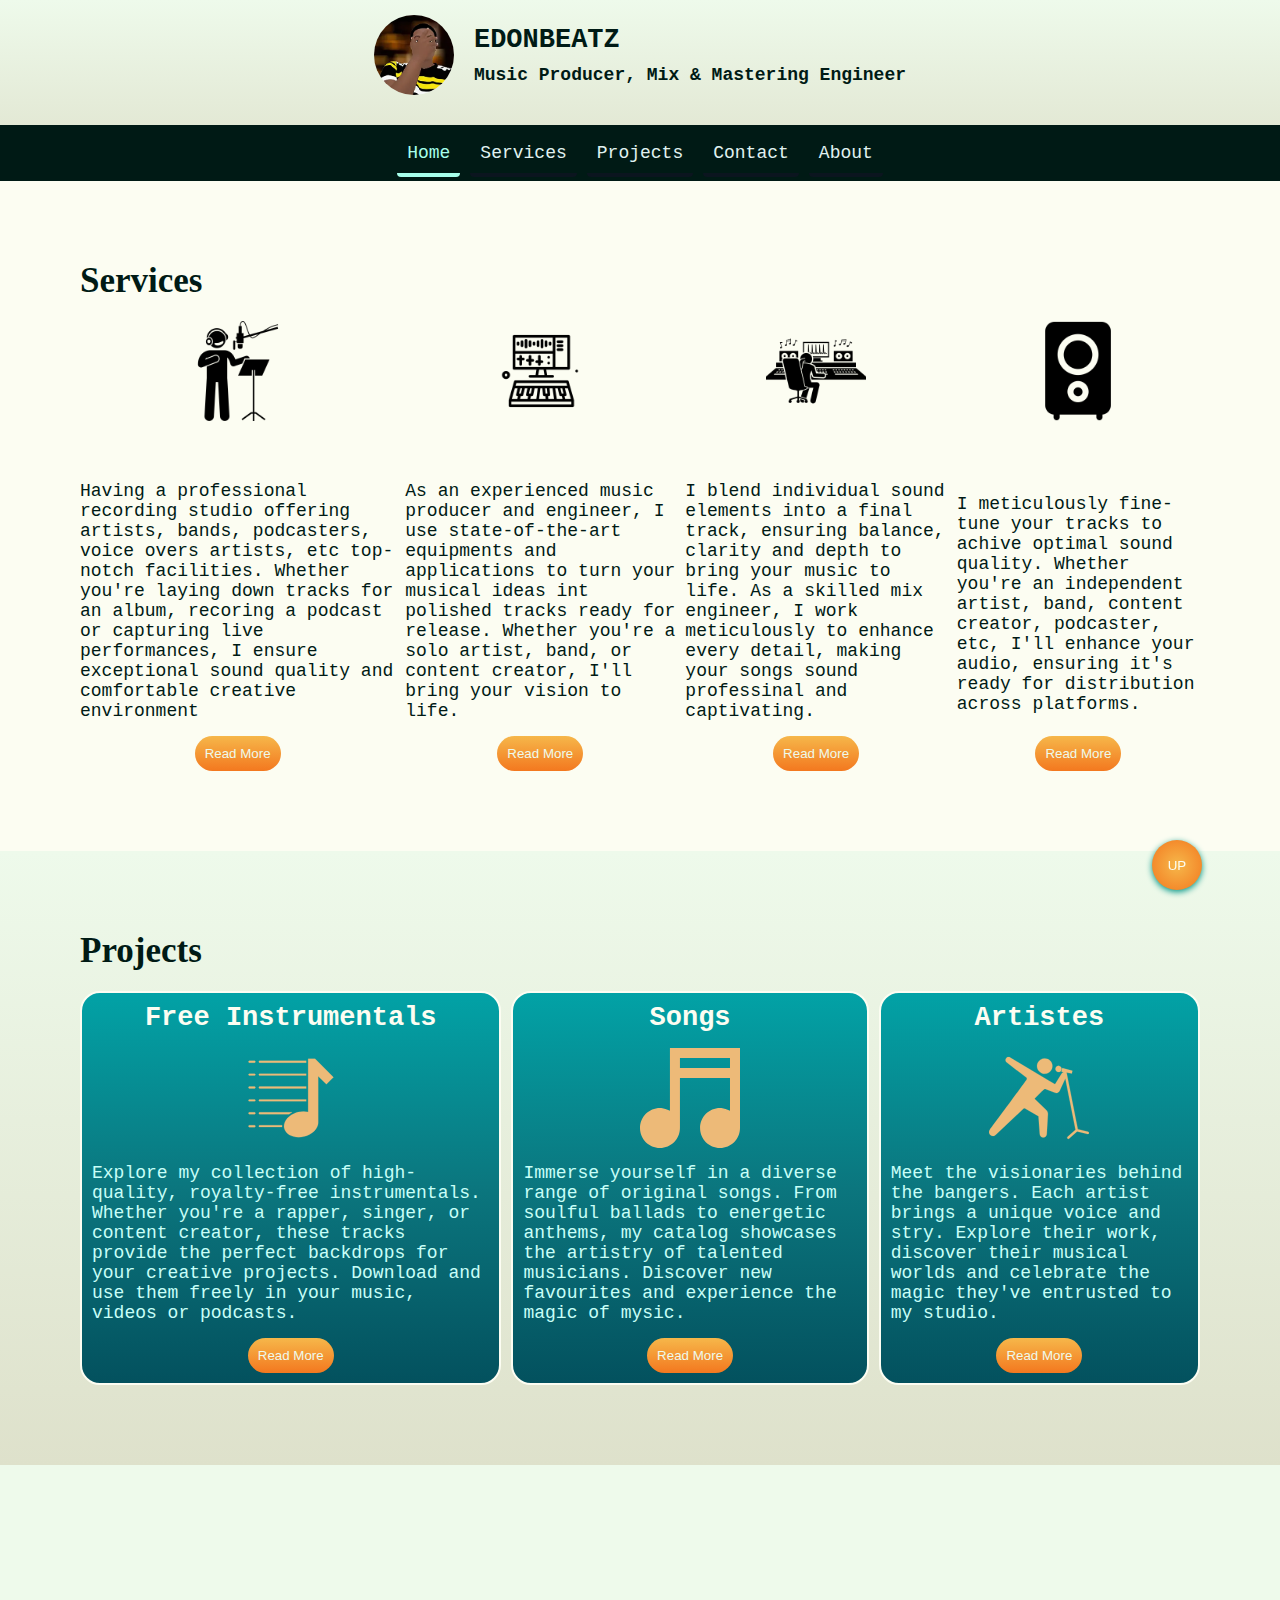
<file: index.html>
<!DOCTYPE html>
<html lang="en">
<head>
    <meta charset="UTF-8">
    <meta name="viewport" content="width=device-width, initial-scale=1.0">
    <title>Edonbeatz</title>
    <link rel="icon" type="image/x-icon" href="images/logo-edonbeatz.webp">
    <link rel="stylesheet" href="style.css">
</head>
<body>
    <div id="wrapper" class="wrapper" >
        <nav class="containerC nav bg-dark" id="nav">
            <div class="containerR logoSect">
                <img class="me" src="images/me.webp" width="80px" alt="Edonbeatz Logo">
                <div class="containerC">
                    <h2>EDONBEATZ</h2>
                    <h4>Music Producer, Mix & Mastering Engineer</h4>
                </div>
            </div>
            <ul class="navbar containerR">
                <li class="navItem"><a href="index.html" class="navLink linkActive">Home</a></li>
                <li class="navItem"><a href="services.html" class="navLink">Services</a></li>
                <li class="navItem"><a href="projects.html" class="navLink">Projects</a></li>
                <li class="navItem"><a href="contact.html" class="navLink">Contact</a></li>
                <li class="navItem"><a href="about.html" class="navLink">About</a></li>
            </ul>
            <button class="toggle-button" onclick="toggleMenu(this)">
                <div class="bar"></div>
                <div class="bar"></div>
                <div class="bar"></div>
            </button>
        </nav>
        <div class="containeC sect bg-light" id="services">
            <h3 class="sectTitle">Services</h3>
            <div class="containerR gridCont">
                <div class="gridItem containerC">
                    <img src="images/voice.png" height="100" width="100" alt="" class="gridImg">
                    <h2 class="gridItemTitle">Recording</h2>
                    <p class="gridItemDesc">Having a professional recording studio offering artists, bands, podcasters, voice overs artists, etc top-notch facilities. 
                        Whether you're laying down tracks for an album, recoring a podcast or capturing live performances, I ensure exceptional sound quality and comfortable creative environment
                    </p>
                    <button class="btnProdReadMore btnReadMore" onclick="document.location.href='services.html#services-recording'">Read More</button>
                </div>
                <div class="gridItem containerC">
                    <img src="images/production.png" height="100" width="100" alt="" class="gridImg">
                    <h2 class="gridItemTitle">Music Production</h2>
                    <p class="gridItemDesc">As an experienced music producer and engineer, I use state-of-the-art equipments and applications to turn your musical ideas int polished tracks ready for release.
                        Whether you're a solo artist, band, or content creator, I'll bring your vision to life.
                    </p>
                    <button class="btnProdReadMore btnReadMore" onclick="document.location.href='services.html#services-production'">Read More</button>
                </div>
                <div class="gridItem containerC">
                    <img src="images/music.png" height="100" width="100" alt="" class="gridImg">
                    <h2 class="gridItemTitle">Mixing</h2>
                    <p class="gridItemDesc">I blend individual sound elements into a final track, ensuring balance, clarity and depth to bring your music to life. As a skilled mix engineer, 
                        I work meticulously to enhance every detail, making your songs sound professinal and captivating.</p>
                    <button class="btnProdReadMore btnReadMore" onclick="document.location.href='services.html#services-mixing'">Read More</button>
                </div>
                <div class="gridItem containerC">
                    <img src="images/woofer-icon.png" height="100" width="100" alt="" class="gridImg">
                    <h2 class="gridItemTitle">Mastering</h2>
                    <p class="gridItemDesc">I meticulously fine-tune your tracks to achive optimal sound quality. 
                        Whether you're an independent artist, band, content creator, podcaster, etc, I'll enhance your audio, ensuring it's ready for distribution across platforms.
                    </p>
                    <button class="btnProdReadMore btnReadMore" onclick="document.location.href='services.html#services-mastering'">Read More</button>
                </div>
            </div>
        </div>
        <div class="containeC sect bg-dark" id="projects">
            <h3 class="sectTitle">Projects</h3>
            <div class="containerR gridCont">
                <div class="gridItem containerC">
                    <div class="containerR gridItemTitleCont">
                        <h2 class="gridItemTitle">Free Instrumentals</h2>
                    </div>
                    <img src="images/audio-melody-music-9-svgrepo-com.svg" height="100" width="100" alt="" class="gridImg">
                    <p class="gridItemDesc">Explore my collection of high-quality, royalty-free instrumentals. Whether you're a rapper, singer, or content creator, these tracks provide the perfect backdrops for your creative projects. 
                        Download and use them freely in your music, videos or podcasts.</p>
                    <button onclick="document.location.href='projects.html#proj-free-inst'" class="btnProdReadMore btnReadMore">Read More</button>
                </div>
                <div class="gridItem containerC">
                    <div class="containerR gridItemTitleCont">
                        <h2 class="gridItemTitle">Songs</h2>
                    </div>
                    <img src="images/music-995-svgrepo-com.svg" height="100" width="100" alt="" class="gridImg">
                    <p class="gridItemDesc">Immerse yourself in a diverse range of original songs. From soulful ballads to energetic anthems, my catalog showcases the artistry of talented musicians.
                        Discover new favourites and experience the magic of mysic.
                    </p>
                    <button onclick="document.location.href='projects.html#proj-songs'" class="btnProdReadMore btnReadMore">Read More</button>
                </div>
                <div class="gridItem containerC">
                    <div class="containerR gridItemTitleCont">
                        <h2 class="gridItemTitle">Artistes</h2>
                    </div>
                    <img src="images/musician-svgrepo-com.svg" height="100" width="100" alt="" class="gridImg">
                    <p class="gridItemDesc">Meet the visionaries behind the bangers. Each artist brings a unique voice and stry. Explore their work, discover their musical worlds and celebrate the magic they've entrusted to my studio.</p>
                    <button onclick="document.location.href='projects.html#proj-artistes'" class="btnProdReadMore btnReadMore">Read More</button>
                </div>
            </div>
        </div>
        <div class="containeC sect bg-light" id="contact">
            <h3 class="sectTitle">Check me out on all platforms...</h3>
            <p>Connect with me across various platforms to stay updated on my latest project releases, behind-the-scenes contents, and exclusive previews.
                Lets create something amazing together!
            </p>
            <div class="containerR gridCont">
                <div class="gridItem containerC">
                    <a href="https://www.soundcloud.com/edonbeatz" class="contactLink containerR">
                        <img src="images/soundcloud-rounded-svgrepo-com.svg" width="32" alt="SoundCloud icon">
                        SoundCloud
                    </a>
                </div>
                <div class="gridItem containerC">
                    <a href="https://www.youtube.com/@edonbeatz" class="contactLink containerR">
                        <img src="images/youtube-168-svgrepo-com.svg" width="32" alt="">
                        Youtube
                    </a>
                </div>
                <div class="gridItem containerC">
                    <a href="https://www.instagram.com/edonbeatz" class="contactLink containerR">
                        <img src="images/instagram-rounded-svgrepo-com.svg" width="32" alt="">
                        Instagram
                    </a>
                </div>
                <div class="gridItem containerC">
                    <a href="https://www.facebook.com/edonbeatz" class="contactLink containerR">
                        <img src="images/social-facebook-svgrepo-com.svg" width="32" alt="">
                        Facebook
                    </a>
                </div>
                <div class="gridItem containerC">
                    <a href="https://www.x.com/edonbeatz" class="contactLink containerR">
                        <img src="images/social-twitter-svgrepo-com.svg" width="32" alt="">
                        X (Twitter)
                    </a>
                </div>
                <div class="gridItem containerC">
                    <a href="https://wa.me/233553246379" class="contactLink containerR">
                        <img src="images/whatsapp-128-svgrepo-com.svg" width="32" alt="">
                        Whatsapp
                    </a>
                </div>
                <div class="gridItem containerC">
                    <a href="https://www.tiktok.com/@edonbeatz" class="contactLink containerR">
                        <img src="images/tiktok-logo-logo-svgrepo-com.svg" width="32" alt="">
                        Tiktok
                    </a>
                </div>
            </div>
            <p>Phone: +233 55 324 6379, +233 54 038 8118</p>
            <p>Email: <a href="mailto:edonbeatz1@gmail.com" class="contactLink">edonbeatz1@gmail.com</a></p>
        </div>
        <footer class="containerC sect footerColors" >
            <div class="containerR gridCont">
                <div class="gridItem containerC">
                    <h2 class="gridItemTitle">About</h2>
                    <p class="gridItemDesc">Discover the story behind my passion for music and sound in general. From humble beginnings to a thriving studio, I've dedicated myself to creating exceptional sound experiences for my clients. Learn more about the journey and how the magic happens!</p>
                </div>
                <div class="gridItem containerC">
                    <h2 class="gridItemTitle">Services</h2>
                    <ul>
                        <li><a href="services.html#services-recording">Recording</a></li>
                        <li><a href="services.html#services-production">Music Production</a></li>
                        <li><a href="services.html#services-mixing">Mixing</a></li>
                        <li><a href="services.html#services-mastering">Mastering</a></li>
                    </ul>
                </div>
            </div>
            <p style="text-align: center; margin-top: 30px;">Developer: <a href="https://www.github.com/khobbi" class="contactLink link-in-dark" style="color: #E0F2F1;" target="_blank">Hayford Edoonu</a></p>
        </footer>
        <button class="btnUp" onclick="document.location.href='#wrapper'">UP</button>
    </div>
    <script src="js.js"></script>
</body>
</html>
</file>
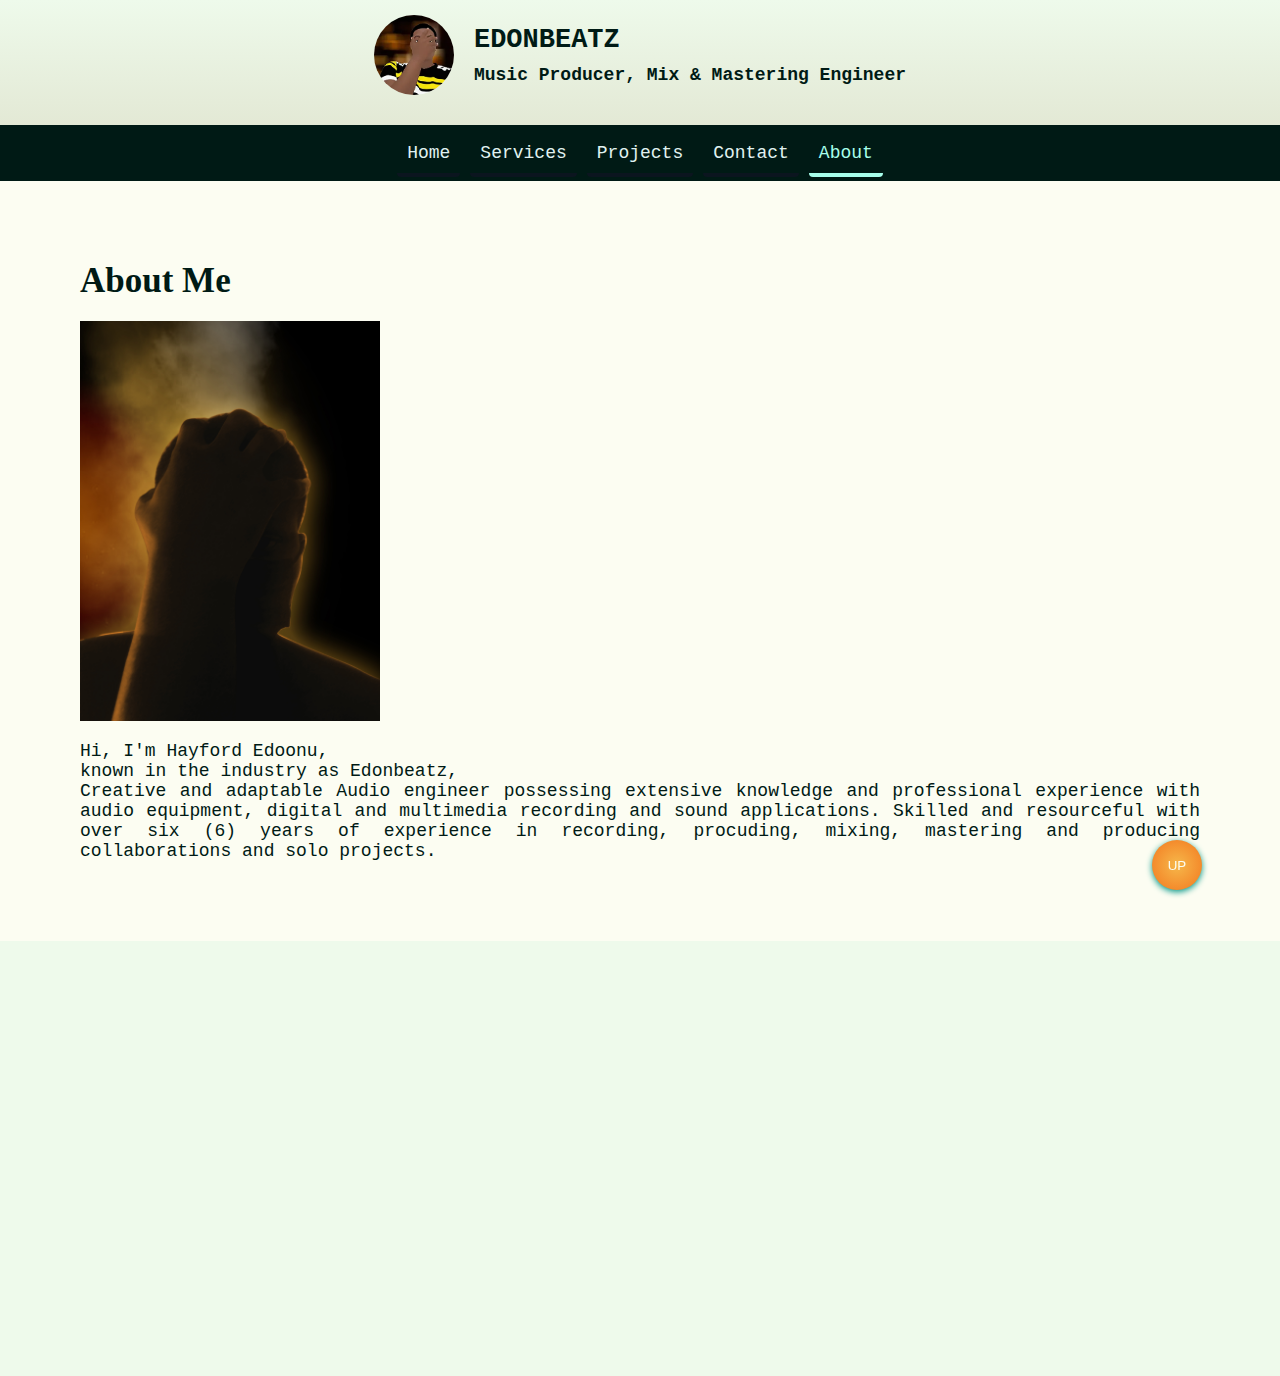
<file: about.html>
<!DOCTYPE html>
<html lang="en">
<head>
    <meta charset="UTF-8">
    <meta name="viewport" content="width=device-width, initial-scale=1.0">
    <title>Edonbeatz - About</title>
    <link rel="icon" type="image/x-icon" href="images/logo-edonbeatz.webp">
    <link rel="stylesheet" href="style.css">
</head>
<body>
    <div id="wrapper" class="wrapper" >
        <nav class="containerC nav bg-dark" id="nav">
            <div class="containerR logoSect">
                <img class="me" src="images/me.webp" width="80px" alt="Edonbeatz Logo">
                <div class="containerC">
                    <h2>EDONBEATZ</h2>
                    <h4>Music Producer, Mix & Mastering Engineer</h4>
                </div>
            </div>
            <ul class="navbar containerR">
                <li class="navItem"><a href="index.html" class="navLink">Home</a></li>
                <li class="navItem"><a href="services.html" class="navLink">Services</a></li>
                <li class="navItem"><a href="projects.html" class="navLink">Projects</a></li>
                <li class="navItem"><a href="contact.html" class="navLink">Contact</a></li>
                <li class="navItem"><a href="about.html" class="navLink linkActive">About</a></li>
            </ul>
            <button class="toggle-button" onclick="toggleMenu(this)">
                <div class="bar"></div>
                <div class="bar"></div>
                <div class="bar"></div>
            </button>
        </nav>
        <div class="containeC sect bg-light" id="about-me">
            <h3 class="sectTitle">About Me</h3>
            <img src="images/mm.jpg" alt="Edonbeat's image" width="300">
            <p style="margin-top: 15px; text-align: justify;">Hi, I'm Hayford Edoonu, <br>known in the industry as Edonbeatz, <br>
                Creative and adaptable Audio engineer possessing extensive
                knowledge and professional experience with audio equipment,
                digital and multimedia recording and sound applications. Skilled and
                resourceful with over six (6) years of experience in recording, procuding, mixing, mastering and
                producing collaborations and solo projects.
            </p>
        </div>
        <footer class="containerC sect footerColors" >
            <div class="containerR gridCont">
                <div class="gridItem containerC">
                    <h2 class="gridItemTitle">About</h2>
                    <p class="gridItemDesc">Discover the story behind my passion for music and sound in general. From humble beginnings to a thriving studio, I've dedicated myself to creating exceptional sound experiences for my clients. Learn more about the journey and how the magic happens!</p>
                </div>
                <div class="gridItem containerC">
                    <h2 class="gridItemTitle">Services</h2>
                    <ul>
                        <li><a href="services.html#services-recording">Recording</a></li>
                        <li><a href="services.html#services-production">Music Production</a></li>
                        <li><a href="services.html#services-mixing">Mixing</a></li>
                        <li><a href="services.html#services-mastering">Mastering</a></li>
                    </ul>
                </div>
            </div>
            <p style="text-align: center; margin-top: 30px;">Developer: <a href="https://www.github.com/khobbi" class="contactLink link-in-dark" style="color: #E0F2F1;" target="_blank">Hayford Edoonu</a></p>
        </footer>
        <button class="btnUp" onclick="document.location.href='#wrapper'">UP</button>
    </div>

    <script src="js.js"></script>

</body>
</html>
</file>
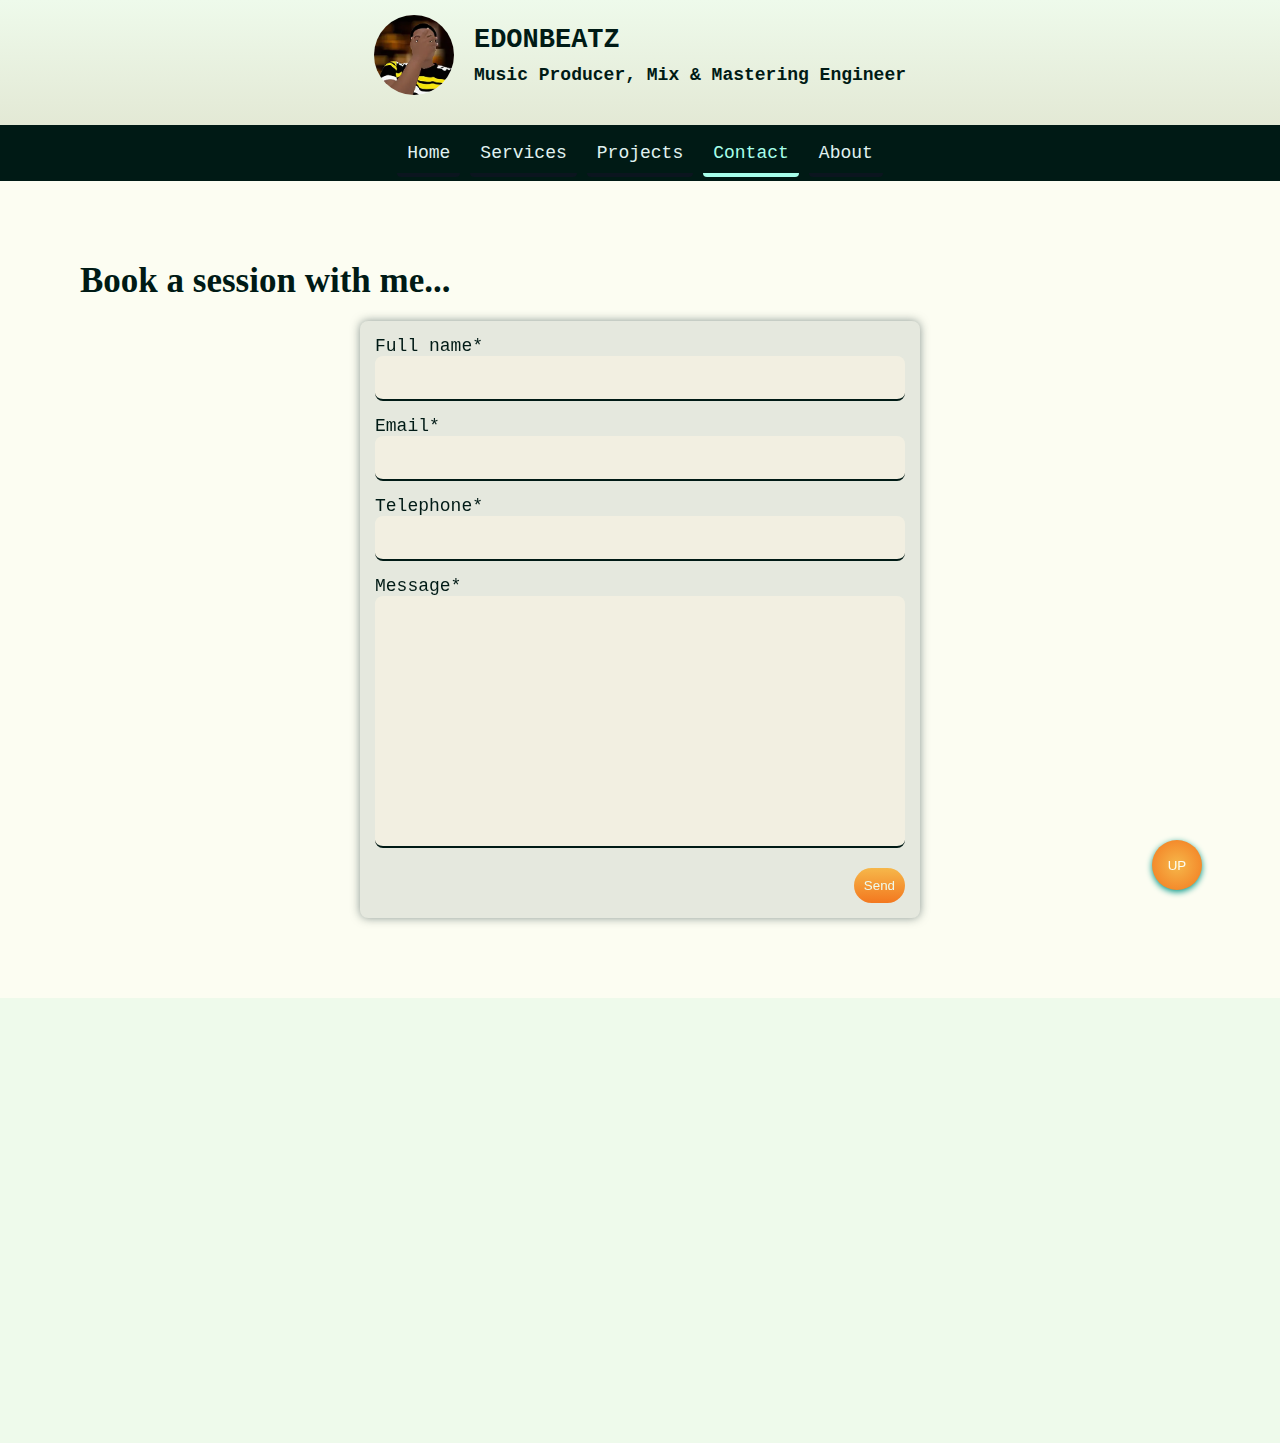
<file: contact.html>
<!DOCTYPE html>
<html lang="en">
<head>
    <meta charset="UTF-8">
    <meta name="viewport" content="width=device-width, initial-scale=1.0">
    <title>Edonbeatz - Contact</title>
    <link rel="icon" type="image/x-icon" href="images/logo-edonbeatz.webp">
    <link rel="stylesheet" href="style.css">
</head>
<body>
    <div id="wrapper" class="wrapper" >
        <nav class="containerC nav bg-dark" id="nav">
            <div class="containerR logoSect">
                <img class="me" src="images/me.webp" width="80px" alt="Edonbeatz Logo">
                <div class="containerC">
                    <h2>EDONBEATZ</h2>
                    <h4>Music Producer, Mix & Mastering Engineer</h4>
                </div>
            </div>
            <ul class="navbar containerR">
                <li class="navItem"><a href="index.html" class="navLink">Home</a></li>
                <li class="navItem"><a href="services.html" class="navLink">Services</a></li>
                <li class="navItem"><a href="projects.html" class="navLink">Projects</a></li>
                <li class="navItem"><a href="contact.html" class="navLink linkActive" >Contact</a></li>
                <li class="navItem"><a href="about.html" class="navLink">About</a></li>
            </ul>
            <button class="toggle-button" onclick="toggleMenu(this)">
                <div class="bar"></div>
                <div class="bar"></div>
                <div class="bar"></div>
            </button>
        </nav>
        <div class="containeC sect bg-light" id="cont-me">
            <h3 class="sectTitle">Book a session with me...</h3>
            <form action="contact_processor.php" method="post" class="containerC">
                <label for="fullname">Full name*<br>
                    <input type="text" name="fullname" id="fullname" required >
                </label>
                <label for="email">Email*<br>
                    <input type="email" name="email" id="email" required>
                </label>
                <label for="telephone">Telephone*<br>
                    <input type="tel" name="telephone" id="telephone" required>
                </label>
                <label for="message">Message*<br>
                    <textarea name="message" id="message"  rows="10" required></textarea>
                </label>
                <input class="btnReadMore" type="submit" value="Send">
            </form>
        </div>
        <footer class="containerC sect footerColors" >
            <div class="containerR gridCont">
                <div class="gridItem containerC">
                    <h2 class="gridItemTitle">About</h2>
                    <p class="gridItemDesc">Discover the story behind my passion for music and sound in general. From humble beginnings to a thriving studio, I've dedicated myself to creating exceptional sound experiences for my clients. Learn more about the journey and how the magic happens!</p>
                </div>
                <div class="gridItem containerC">
                    <h2 class="gridItemTitle">Services</h2>
                    <ul>
                        <li><a href="services.html#services-recording">Recording</a></li>
                        <li><a href="services.html#services-production">Music Production</a></li>
                        <li><a href="services.html#services-mixing">Mixing</a></li>
                        <li><a href="services.html#services-mastering">Mastering</a></li>
                    </ul>
                </div>
            </div>
            <p style="text-align: center; margin-top: 30px;">Developer: <a href="https://www.github.com/khobbi" class="contactLink link-in-dark" style="color: #E0F2F1;" target="_blank">Hayford Edoonu</a></p>
        </footer>
        <button class="btnUp" onclick="document.location.href='#wrapper'">UP</button>
    </div>

    <script src="js.js"></script>

</body>
</html>
</file>
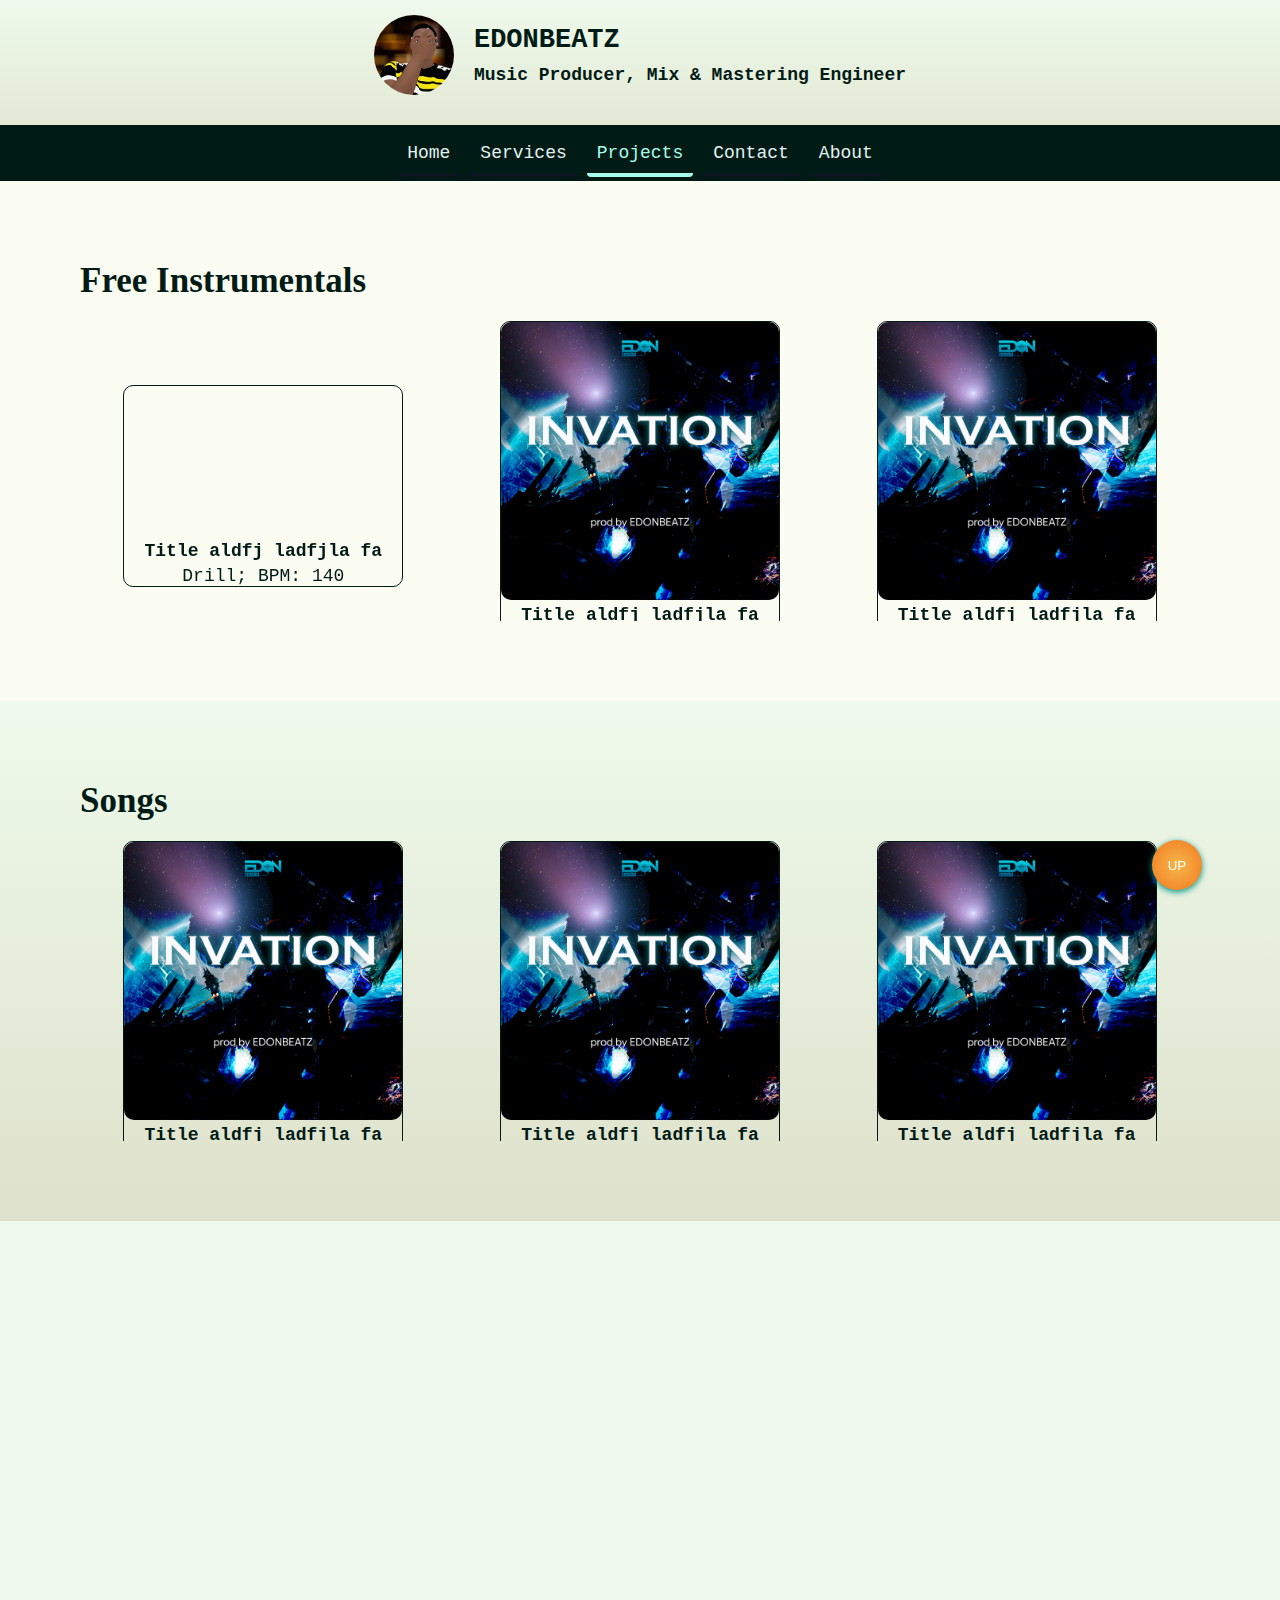
<file: projects.html>
<!DOCTYPE html>
<html lang="en">
<head>
    <meta charset="UTF-8">
    <meta name="viewport" content="width=device-width, initial-scale=1.0">
    <title>Edonbeatz - Projects</title>
    <link rel="icon" type="image/x-icon" href="images/logo-edonbeatz.webp">
    <link rel="stylesheet" href="style.css">
</head>
<body>
    <div id="wrapper" class="wrapper" >
        <nav class="containerC nav bg-dark" id="nav">
            <div class="containerR logoSect">
                <img class="me" src="images/me.webp" width="80px" alt="Edonbeatz Logo">
                <div class="containerC">
                    <h2>EDONBEATZ</h2>
                    <h4>Music Producer, Mix & Mastering Engineer</h4>
                </div>
            </div>
            <ul class="navbar containerR">
                <li class="navItem"><a href="index.html" class="navLink">Home</a></li>
                <li class="navItem"><a href="services.html" class="navLink">Services</a></li>
                <li class="navItem"><a href="projects.html" class="navLink linkActive">Projects</a></li>
                <li class="navItem"><a href="contact.html" class="navLink">Contact</a></li>
                <li class="navItem"><a href="about.html" class="navLink">About</a></li>
            </ul>
            <button class="toggle-button" onclick="toggleMenu(this)">
                <div class="bar"></div>
                <div class="bar"></div>
                <div class="bar"></div>
            </button>
        </nav>
        <div class="containeC sect bg-light" id="proj-free-inst">
            <h3 class="sectTitle">Free Instrumentals</h3>
            <div class="containerR projGridCont">
                <div class="containerC projGridItem">
                    <a href="https://www.youtube.com/watch?v=qJc9-2eA2B8" class="projLink contactLink containerC">
                        <iframe src="https://www.youtube.com/embed/qJc9-2eA2B8" frameborder="0"></iframe>
                        <h4>Title aldfj ladfjla fa</h4>
                        <p>Drill; BPM: 140</p>
                    </a>
                </div>
                <div class="containerC projGridItem">
                    <a href="#" class="projLink contactLink containerC">
                        <img src="images/beat-thmb.jpg" alt="Project Thumbnail">
                        <h4>Title aldfj ladfjla fa</h4>
                        <p>Drill; BPM: 140</p>
                    </a>
                </div>
                <div class="containerC projGridItem">
                    <a href="#" class="projLink contactLink containerC">
                        <img src="images/beat-thmb.jpg" alt="Project Thumbnail">
                        <h4>Title aldfj ladfjla fa</h4>
                        <p>Drill; BPM: 140</p>
                    </a>
                </div>
                <div class="containerC projGridItem">
                    <a href="#" class="projLink contactLink containerC">
                        <img src="images/beat-thmb.jpg" alt="Project Thumbnail">
                        <h4>Title aldfj ladfjla fa</h4>
                        <p>Drill; BPM: 140</p>
                    </a>
                </div>
                <div class="containerC projGridItem">
                    <a href="#" class="projLink contactLink containerC">
                        <img src="images/beat-thmb.jpg" alt="Project Thumbnail">
                        <h4>Title aldfj ladfjla fa</h4>
                        <p>Drill; BPM: 140</p>
                    </a>
                </div>
                <div class="containerC projGridItem">
                    <a href="#" class="projLink contactLink containerC">
                        <img src="images/beat-thmb.jpg" alt="Project Thumbnail">
                        <h4>Title aldfj ladfjla fa</h4>
                        <p>Drill; BPM: 140</p>
                    </a>
                </div>
            </div>
        </div>
        <div class="containeC sect bg-dark link-in-dark" id="proj-songs">
            <h3 class="sectTitle">Songs</h3>
            <div class="containerR projGridCont">
                <div class="containerC projGridItem">
                    <a href="#" class="projLink contactLink containerC">
                        <img src="images/beat-thmb.jpg" alt="Project Thumbnail">
                        <h4>Title aldfj ladfjla fa</h4>
                        <p>Drill; BPM: 140</p>
                    </a>
                </div>
                <div class="containerC projGridItem">
                    <a href="#" class="projLink contactLink containerC">
                        <img src="images/beat-thmb.jpg" alt="Project Thumbnail">
                        <h4>Title aldfj ladfjla fa</h4>
                        <p>Drill; BPM: 140</p>
                    </a>
                </div>
                <div class="containerC projGridItem">
                    <a href="#" class="projLink contactLink containerC">
                        <img src="images/beat-thmb.jpg" alt="Project Thumbnail">
                        <h4>Title aldfj ladfjla fa</h4>
                        <p>Drill; BPM: 140</p>
                    </a>
                </div>
                <div class="containerC projGridItem">
                    <a href="#" class="projLink contactLink containerC">
                        <img src="images/beat-thmb.jpg" alt="Project Thumbnail">
                        <h4>Title aldfj ladfjla fa</h4>
                        <p>Drill; BPM: 140</p>
                    </a>
                </div>
                <div class="containerC projGridItem">
                    <a href="#" class="projLink contactLink containerC">
                        <img src="images/beat-thmb.jpg" alt="Project Thumbnail">
                        <h4>Title aldfj ladfjla fa</h4>
                        <p>Drill; BPM: 140</p>
                    </a>
                </div>
                <div class="containerC projGridItem">
                    <a href="#" class="projLink contactLink containerC">
                        <img src="images/beat-thmb.jpg" alt="Project Thumbnail">
                        <h4>Title aldfj ladfjla fa</h4>
                        <p>Drill; BPM: 140</p>
                    </a>
                </div>
            </div>
        </div>
        <div class="containeC sect bg-light" id="proj-artistes">
            <h3 class="sectTitle">Artistes</h3>
            <!-- Toosweet -->
            <img src="images/beach3.jpg" alt="Edonbeat's image" width="50%">
            <h4 class="artiste-name" style="margin-top: 10px;">Toosweet</h4>
            <p style="margin-top: 15px; text-align: justify;">Lorem ipsum dolor sit, amet consectetur adipisicing elit. Dolorem autem excepturi deserunt necessitatibus velit quos</p>
            <!-- Milla -->
            <img style="margin-top: 10px;"src="images/beach3.jpg" alt="Edonbeat's image" width="50%">
            <h4 class="artiste-name" style="margin-top: 10px;">Milla</h4>
            <p style="margin-top: 15px; text-align: justify;">Lorem ipsum dolor sit, amet consectetur adipisicing elit. Dolorem autem excepturi deserunt necessitatibus velit quos</p>
            <!-- Md Nkroma -->
            <img style="margin-top: 10px;"src="images/beach3.jpg" alt="Edonbeat's image" width="50%">
            <h4 class="artiste-name" style="margin-top: 10px;">Md Nkroma</h4>
            <p style="margin-top: 15px; text-align: justify;">Lorem ipsum dolor sit, amet consectetur adipisicing elit. Dolorem autem excepturi deserunt necessitatibus velit quos</p>
            <!-- Amino Cortez -->
            <img style="margin-top: 10px;"src="images/beach3.jpg" alt="Edonbeat's image" width="50%">
            <h4 class="artiste-name" style="margin-top: 10px;">Amino Cortez</h4>
            <p style="margin-top: 15px; text-align: justify;">Lorem ipsum dolor sit, amet consectetur adipisicing elit. Dolorem autem excepturi deserunt necessitatibus velit quos</p>
            <!-- Tim -->
            <img style="margin-top: 10px;"src="images/beach3.jpg" alt="Edonbeat's image" width="50%">
            <h4 class="artiste-name" style="margin-top: 10px;">Tim</h4>
            <p style="margin-top: 15px; text-align: justify;">Lorem ipsum dolor sit, amet consectetur adipisicing elit. Dolorem autem excepturi deserunt necessitatibus velit quos</p>
            
        </div>
        <footer class="containerC sect footerColors" >
            <div class="containerR gridCont">
                <div class="gridItem containerC">
                    <h2 class="gridItemTitle">About</h2>
                    <p class="gridItemDesc">Discover the story behind my passion for music and sound in general. From humble beginnings to a thriving studio, I've dedicated myself to creating exceptional sound experiences for my clients. Learn more about the journey and how the magic happens!</p>
                </div>
                <div class="gridItem containerC">
                    <h2 class="gridItemTitle">Services</h2>
                    <ul>
                        <li><a href="services.html#services-recording">Recording</a></li>
                        <li><a href="services.html#services-production">Music Production</a></li>
                        <li><a href="services.html#services-mixing">Mixing</a></li>
                        <li><a href="services.html#services-mastering">Mastering</a></li>
                    </ul>
                </div>
            </div>
            <p style="text-align: center; margin-top: 30px;">Developer: <a href="https://www.github.com/khobbi" class="contactLink link-in-dark" style="color: #E0F2F1;" target="_blank">Hayford Edoonu</a></p>
        </footer>
        <button class="btnUp" onclick="document.location.href='#wrapper'">UP</button>
    </div>

    <script src="js.js"></script>

</body>
</html>
</file>
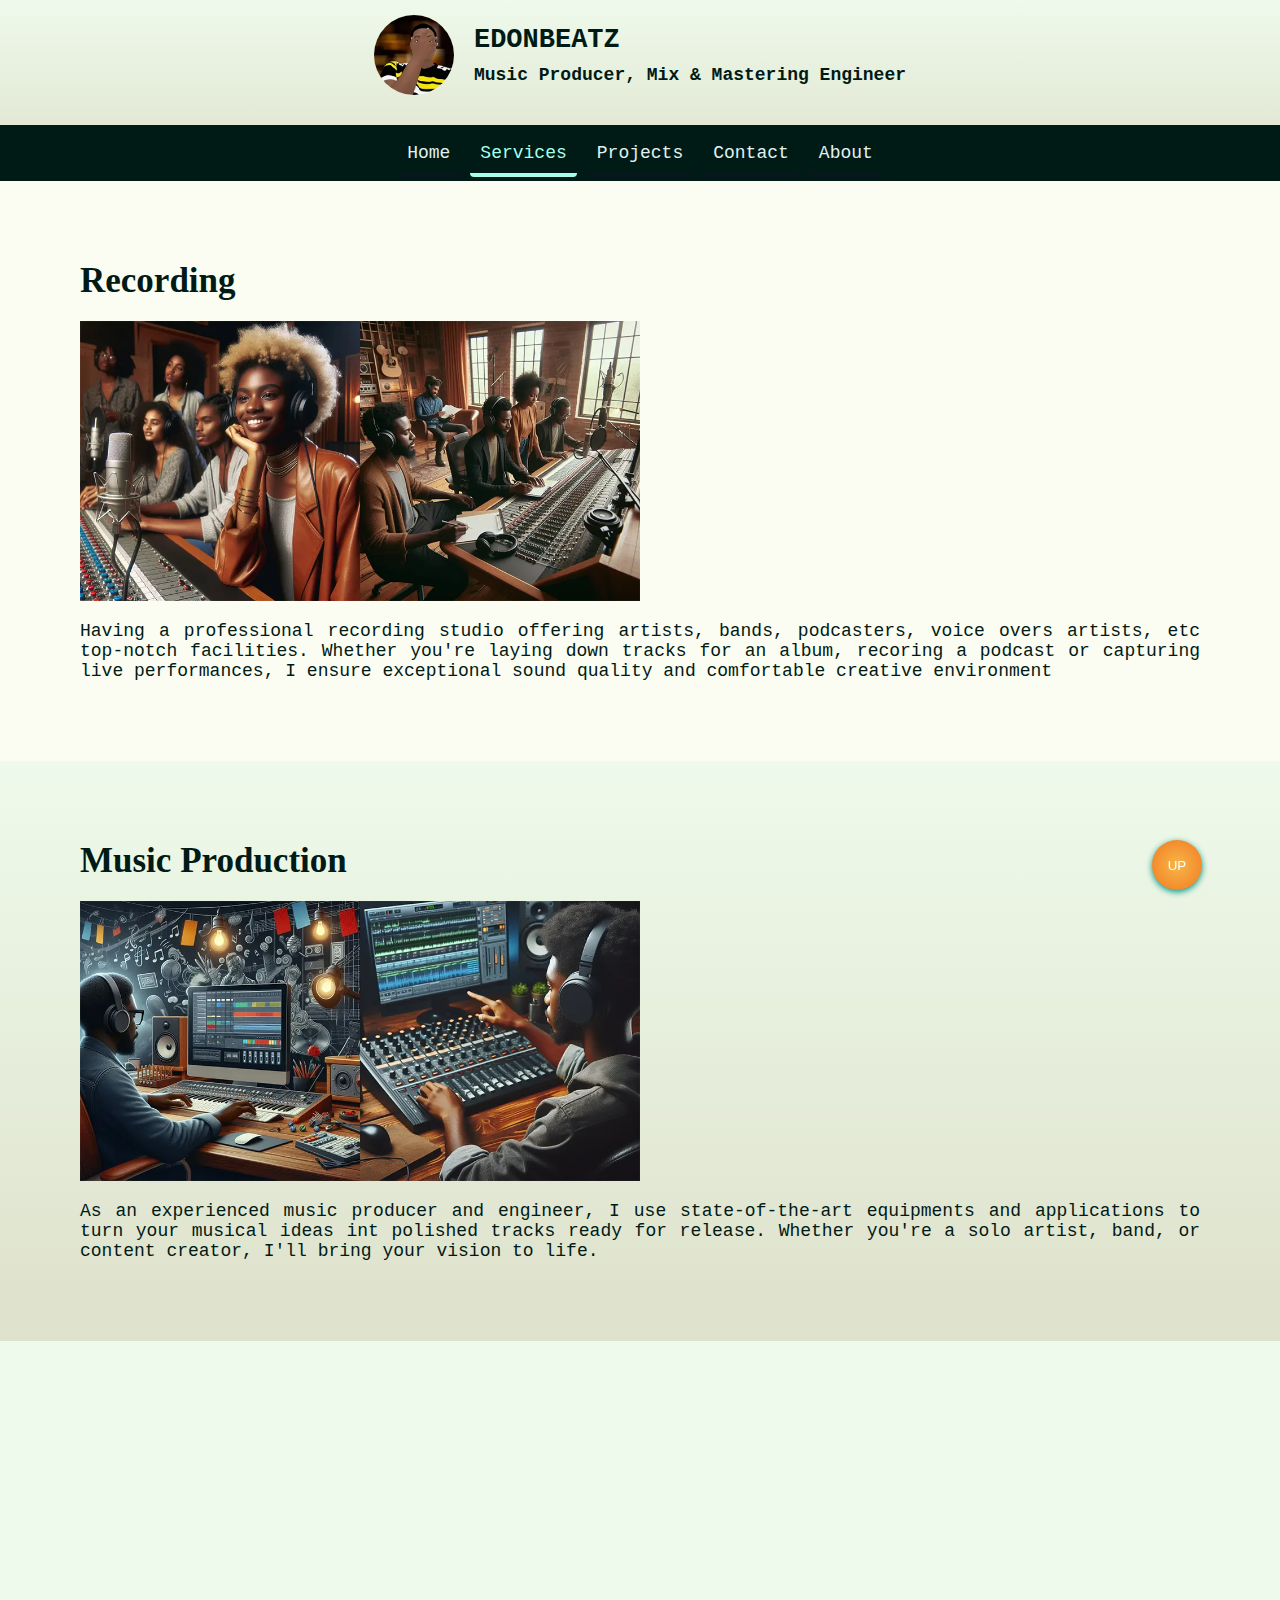
<file: services.html>
<!DOCTYPE html>
<html lang="en">
<head>
    <meta charset="UTF-8">
    <meta name="viewport" content="width=device-width, initial-scale=1.0">
    <title>Edonbeatz - Services</title>
    <link rel="icon" type="image/x-icon" href="images/logo-edonbeatz.webp">
    <link rel="stylesheet" href="style.css">
</head>
<body>
    <div id="wrapper" class="wrapper" >
        <nav class="containerC nav bg-dark" id="nav">
            <div class="containerR logoSect">
                <img class="me" src="images/me.webp" width="80px" alt="Edonbeatz Logo">
                <div class="containerC">
                    <h2>EDONBEATZ</h2>
                    <h4>Music Producer, Mix & Mastering Engineer</h4>
                </div>
            </div>
            <ul class="navbar containerR">
                <li class="navItem"><a href="index.html" class="navLink">Home</a></li>
                <li class="navItem"><a href="services.html" class="navLink linkActive">Services</a></li>
                <li class="navItem"><a href="projects.html" class="navLink">Projects</a></li>
                <li class="navItem"><a href="contact.html" class="navLink">Contact</a></li>
                <li class="navItem"><a href="about.html" class="navLink">About</a></li>
            </ul>
            <button class="toggle-button" onclick="toggleMenu(this)">
                <div class="bar"></div>
                <div class="bar"></div>
                <div class="bar"></div>
            </button>
        </nav>
        <div class="containeC sect bg-light" id="services-recording">
            <h3 class="sectTitle">Recording</h3>
            <img class="service-img" src="images/recording2.webp" alt="Edonbeat's image" width="50%">
            <p style="margin-top: 15px; text-align: justify;">Having a professional recording studio offering artists, bands, podcasters, voice overs artists, etc top-notch facilities. 
                Whether you're laying down tracks for an album, recoring a podcast or capturing live performances, I ensure exceptional sound quality and comfortable creative environment
            </p>
        </div>
        <div class="containeC sect bg-dark" id="services-production">
            <h3 class="sectTitle">Music Production</h3>
            <img class="service-img" src="images/production2.webp" alt="Edonbeat's image" width="50%">
            <p style="margin-top: 15px; text-align: justify;">As an experienced music producer and engineer, I use state-of-the-art equipments and applications to turn your musical ideas int polished tracks ready for release.
                Whether you're a solo artist, band, or content creator, I'll bring your vision to life.
            </p>
        </div>
        <div class="containeC sect bg-light" id="services-mixing">
            <h3 class="sectTitle">Mixing</h3>
            <img class="service-img" src="images/mixing2.webp" alt="Edonbeat's image" width="50%">
            <p style="margin-top: 15px; text-align: justify;">I blend individual sound elements into a final track, ensuring balance, clarity and depth to bring your music to life. As a skilled mix engineer, 
                I work meticulously to enhance every detail, making your songs sound professinal and captivating.
            </p>
        </div>
        <div class="containeC sect bg-dark" id="services-mastering">
            <h3 class="sectTitle">Mastering</h3>
            <img class="service-img" src="images/mastering2.webp" alt="Edonbeat's image" width="50%">
            <p style="margin-top: 15px; text-align: justify;">I meticulously fine-tune your tracks to achive optimal sound quality. 
                Whether you're an independent artist, band, content creator, podcaster, etc, I'll enhance your audio, ensuring it's ready for distribution across platforms.
            </p>
        </div>
        <div class="containeC sect bg-light" id="services-more">
            <h3 class="sectTitle">More...!</h3>
            <img class="service-img" src="images/production2.webp" alt="Edonbeat's image" width="50%">
            <p style="margin-top: 15px; text-align: justify;">Hit me up let's see how we'll make your project become world known...
            </p>
        </div>
        <footer class="containerC sect footerColors" >
            <div class="containerR gridCont">
                <div class="gridItem containerC">
                    <h2 class="gridItemTitle">About</h2>
                    <p class="gridItemDesc">Discover the story behind my passion for music and sound in general. From humble beginnings to a thriving studio, I've dedicated myself to creating exceptional sound experiences for my clients. Learn more about the journey and how the magic happens!</p>
                </div>
                <div class="gridItem containerC">
                    <h2 class="gridItemTitle">Services</h2>
                    <ul>
                        <li><a href="services.html#services-recording">Recording</a></li>
                        <li><a href="services.html#services-production">Music Production</a></li>
                        <li><a href="services.html#services-mixing">Mixing</a></li>
                        <li><a href="services.html#services-mastering">Mastering</a></li>
                    </ul>
                </div>
            </div>
            <p style="text-align: center; margin-top: 30px;">Developer: <a href="https://www.github.com/khobbi" class="contactLink link-in-dark" style="color: #E0F2F1;" target="_blank">Hayford Edoonu</a></p>
        </footer>
        <button class="btnUp" onclick="document.location.href='#wrapper'">UP</button>
    </div>

    <script src="js.js"></script>

</body>
</html>
</file>
<file: style.css>
*{
    margin: 0px;
    padding: 0px;
    box-sizing: border-box;
}
html{
    scroll-behavior: smooth;
}
body{
    font-size: 18px;
    background-color: #EEFAEB;
    font-family: 'Courier New', Courier, monospace;
}
.bg-dark{
    /* background-color: #E0F2F1; */
    background-image: linear-gradient(#EEFAEB, #DEE1CB);
    color: #001a15;
}
.bg-light{
    background-color: #FCFDF2;
    /* background-image: linear-gradient(#EEFAEB, #DEE1CB); */
    /* background-image: url("images/wave-7.svg"); */
    background-repeat: no-repeat;
    background-position: bottom;
    background-attachment: scroll;
    color: #001a15;
}
.wrapper{
    position: relative;
    height: 100vh;
}
.containerR{
    display: flex;
    flex-direction: row;
}
.containerC{
    display: flex;
    flex-direction: column;
}
nav{
    align-items: center;
    justify-content: center;
    padding: 15px 0px 0px 0px;
    /* box-shadow: 5px 5px 5px black; */
    /* background-image: url("images/Blank\ YouTube\ Banner\ Template6.jpg");
    background-position: top;
    background-repeat: none;
    
    color: #edba78; */
    /* background-image: linear-gradient(); */
}
.me{
    border-radius: 50%;
}
.logoSect div{
    justify-content: center;
    gap: 10px;
    margin-left: 20px;
}
.logoSect div h4{
    color: #001a15;
}
.navbar{
    background-color: #001a15;
    margin-top: 30px;
    width: 100%;
    justify-content: center;
    padding: 18px;
}
.navbar li{
    list-style-type: none;
}

.navbar li a{
    text-decoration: none;
    color: #E0F2F1;
    margin: 5px 5px;
    padding: 10px;
    border-bottom: 4px solid #0b151f;
    border-bottom-right-radius: 4px;
    border-bottom-left-radius: 4px;
    transition: all 0.2s;
}
.navItem a:hover{
    cursor: pointer;
    color: #A7FFEB;
    border-bottom: 4px solid #A7FFEB;
}
.navbar li a.linkActive{
    color: #A7FFEB;
    border-bottom: 4px solid #A7FFEB;
}
.navbar li a.linkActive:hover{
    color: #E0F2F1;
    border-bottom: 4px solid #E0F2F1;
}

/* Sectioons */
.sect{
    padding: 80px 80px;

/* for the fade in effect */
    opacity: 0;
    transition: opacity 0.5s ease-in;
}
.sectTitle{
    font-family: 'Times New Roman', Times, serif;
    /* text-align: center; */
    font-size: 35px;
    margin-bottom: 20px;
}
.gridCont{
    gap: 10px;
    justify-content: space-evenly;
}
.gridItem{
    align-items: center;
    justify-content: space-between;
    /* text-align: center; */
    gap: 15px;
}
.btnReadMore{
    padding: 10px;
    color: #EEFAEB;
    background-image: linear-gradient(#F6B74A, #F3781F);
    /* background-color: #009688; */
    border: 0px solid #009688;
    border-radius: 40px;
    transition: all 0.2s;
}
.btnReadMore:hover{
    background-image: linear-gradient(#F3781F, #F6B74A, #F3781F);
    border-radius: 40px;
    cursor: pointer;
    color: #001a15;
}

#projects .gridItem{
    background-image: linear-gradient(#02A2A6, #0B767E, #03515E);
    border: 2px solid #FCFDF2;
    border-radius: 20px;
    color: #c8fff8;
    padding: 10px;
    /* text-align: justify; */
}
.gridItemTitle{
    color: #FCFDF2;
}
#projects .btnReadMore{
    border: 0px solid rgba(0, 26, 21, 0.5);
}
.btnUp{
    padding: 10px;
    height: 50px;
    width: 50px;
    color: #FCFDF2;
    background-image: radial-gradient(#F6B74A, #F3781F);
    border: 0px solid #A7FFEB;
    box-shadow: 0px 2px 6px #009688;
    border-radius: 50%;
    position: fixed;
    left: 90%;
    bottom: 10px;
}
.btnUp:hover{
    cursor: pointer;
    font-weight: bold;
    background-image: radial-gradient(#F6B74A, #F3781F);
    color: #001a15;
}
#contact .gridCont{
    flex-wrap: wrap;
    margin: 15px 15px;
}
.contactLink{
    text-decoration: none;
    color: #001a15;
    justify-content: center;
    align-items: center;
    gap: 5px;
}
.contactLink:hover{
    font-weight: bold;
}

/* footer */
footer{
    color: #E0F2F1;
    background-color: #001a15;
}
footer .gridCont{
    gap: 20px;
}
footer .gridItem{
    /* background-color: #fce3a0; */
    justify-content: start;
}
footer ul{
    list-style-type: none;
}
footer ul li{
    padding: 10px;
}
footer ul li a{
    text-decoration: none;
    color: #E0F2F1;
}
footer ul li a:hover{
    font-weight: bold;
    color: #A7FFEB;
}

/* Projects */
.projGridCont{
    flex-wrap: wrap;
    gap: 10px;
    height: 300px;
    overflow: default;
    overflow-x: scroll;
    overflow-y: scroll;
    justify-content: space-around;
    align-items: center;
}
.projGridItem{
    width: 25%;
    border: 1px solid;
    border-radius: 10px;
}
.projGridItem a img{
    width: 100%;
    gap: 10px;
    border-radius: 10px;
    transition: transform 0.8s;
}
.projGridItem a iframe{
    width: 100%;
    border-radius: 10px;
}
.projGridItem:hover img{
    /* transform: scale(1.1); */
    transform: rotate(7deg);
}
.projGridItem:active img{
    transform: scale(1.5);
    /* transform: rotate(7deg); */
}
.link-in-dark a{
    color: #001a15;
}

/* Contact */
form{
    width: 50%;
    margin-left: auto;
    margin-right: auto;
    gap: 15px;
    padding: 15px;
    background-color: rgba(25, 47, 48, 0.1);
    border-radius: 8px;
    box-shadow: 0px 0px 10px rgba(25, 48, 47, 0.5);
    backdrop-filter: blur(10px);
}
form input[type="text"], input[type="email"],
input[type="tel"], textarea{
    width: 100%;
    padding: 10px;
    border-radius: 8px;
    font-size: 20px;
    border: 0px solid #001a15;
    border-bottom: 2px solid #001a15;
    background-color: rgba(255, 248, 230, 0.5);
    outline: none;
    color: #0b151f;
}
form input[type="text"]:focus, input[type="email"]:focus,
input[type="tel"]:focus, textarea:focus{
    background-color: rgba(255, 217, 168, 0.5);
}
textarea{resize: none;}
input[type="submit"]{
    align-self: end;
}

/* TOGGLE BUTTON */
.toggle-button{
    position: absolute;
    top: 1em;
    right: 1em;
    z-index: 1000;
    background: none;
    border: none;
    cursor: pointer;

    /* hide it by default */
    display: none;
}
.bar{
    display: block;
    width: 25px;
    height: 3px;
    background-color: #F6B74A;
    margin: 5px auto;
    transition: 0.3s;
}
.toggle-button.active .bar:nth-child(2){
    opacity: 0;
}
.toggle-button.active .bar:nth-child(1),
.toggle-button.active .bar:nth-child(3){
    position: absolute;
    top: 50%;
    transform: translateY(-50%);
}
.toggle-button.active .bar:nth-child(1){
    transform: rotate(45deg);
}
.toggle-button.active .bar:nth-child(3){
    transform: rotate(-45deg);
}

/* phones */
@media screen and (max-width:640px){
    body{
        font-size: 16px;
    }
    nav img{
        width: 60px;
        height: 60px;
    }
    .logoSect{
        flex-direction: column;
        align-items: center;
        text-align: center;
        gap: 10px;
    }
    .navbar{
        margin-top: 10px;
        width: 100%;
        gap: 10px;
        justify-content: center;
        padding: 18px;
        padding-bottom: 0px;
        flex-direction: column;
    }
    .navbar li{
        list-style-type: none;
        text-align: center;
        height: 35px;
    }
    .navbar li a{
        text-decoration: none;
        color: #E0F2F1;
        margin: 5px 5px 0px 5px;
        padding: 5px;
        border-bottom: 4px solid #0b151f;
        border-bottom-right-radius: 4px;
        border-bottom-left-radius: 4px;
        transition: all 0.2s;
    }
    .toggle-button{
        display: block;
    }
    /* navbar toggling */
    .navbar{
        display: none;
    }
    .navbar.active {
        display: flex;
        max-height: 500px;
    }
    .sect{
        padding: 20px 20px;
    }
    .sectTitle{
        font-size: 30px;
        margin-bottom: 15px;
    }
    .gridCont{
        flex-direction: column;
    }
    .gridItemDesc{
        text-align: justify;
    }
    .gridItem{
        margin-bottom: 20px;
    }
    #services .gridItem{
        border-bottom: 1px solid;
        padding-bottom: 8px;
    }
    #contact .gridCont{
        flex-direction: row;
        justify-content: start;
    }
    .service-img{
        width: 100%;
    }
    .projGridCont{
        justify-content: start;
    }
    .projGridItem{
        width: 25%;
        border: 1px solid;
        border-radius: 4px;
    }
    .btnUp{
        padding: 10px;
        height: 50px;
        width: 50px;
        left: 85%;
        bottom: 10px;
    }

    #about-me img{
        width: 100%;
    }
    form{
        width: 100%;
    }
}
</file>
